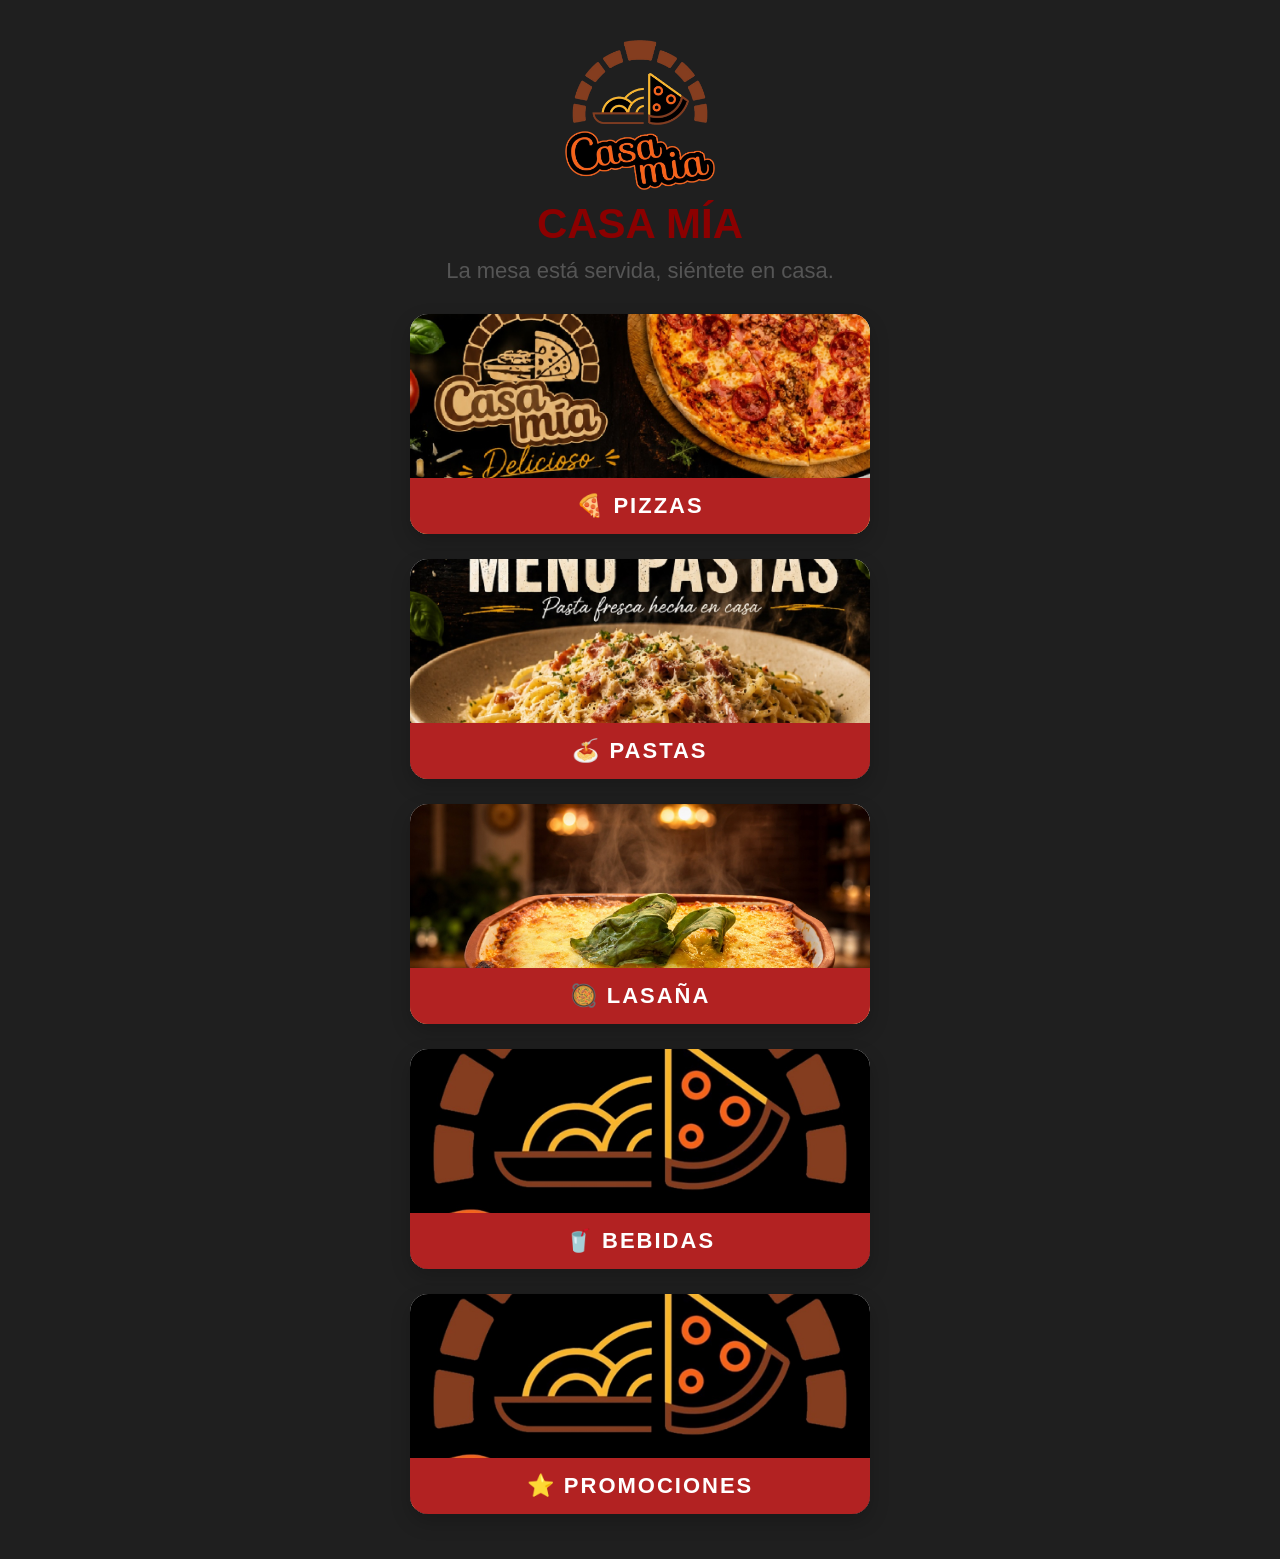
<file: index.html>
<!DOCTYPE html>
<html lang="es">

<head>
    <meta charset="UTF-8">
    <meta name="viewport" content="width=device-width, initial-scale=1.0">
    <title>Casa Mía Digital</title>

    <link rel="stylesheet" href="css/style.css">
</head>

<body>

<div class="contenedor">

    <header>

        <img src="imagenes/logo.png" class="logo" alt="Casa Mía">

        <h1>CASA MÍA</h1>

        <p>La mesa está servida, siéntete en casa.</p>

    </header>

    <section class="menu">

        <div class="tarjeta" id="pizzas">

            <img src="imagenes/pizzas/Portada.jpg">

            <div class="titulo">
                🍕 PIZZAS
            </div>

        </div>

        <div class="tarjeta" id="pastas">

            <img src="imagenes/pastas/Portada.jpg">

            <div class="titulo">
                🍝 PASTAS
            </div>

        </div>

        <div class="tarjeta" id="lasagna">

            <img src="imagenes/lasagna/Portada.jpg">

            <div class="titulo">
                🥘 LASAÑA
            </div>

        </div>

        <div class="tarjeta" id="bebidas">

            <img src="imagenes/bebidas/Portada.jpg">

            <div class="titulo">
                🥤 BEBIDAS
            </div>

        </div>

        <div class="tarjeta" id="promociones">

            <img src="imagenes/promociones/Portada.jpg">

            <div class="titulo">
                ⭐ PROMOCIONES
            </div>

        </div>

    </section>

</div>

<script src="js/script.js"></script>

</body>
</file>
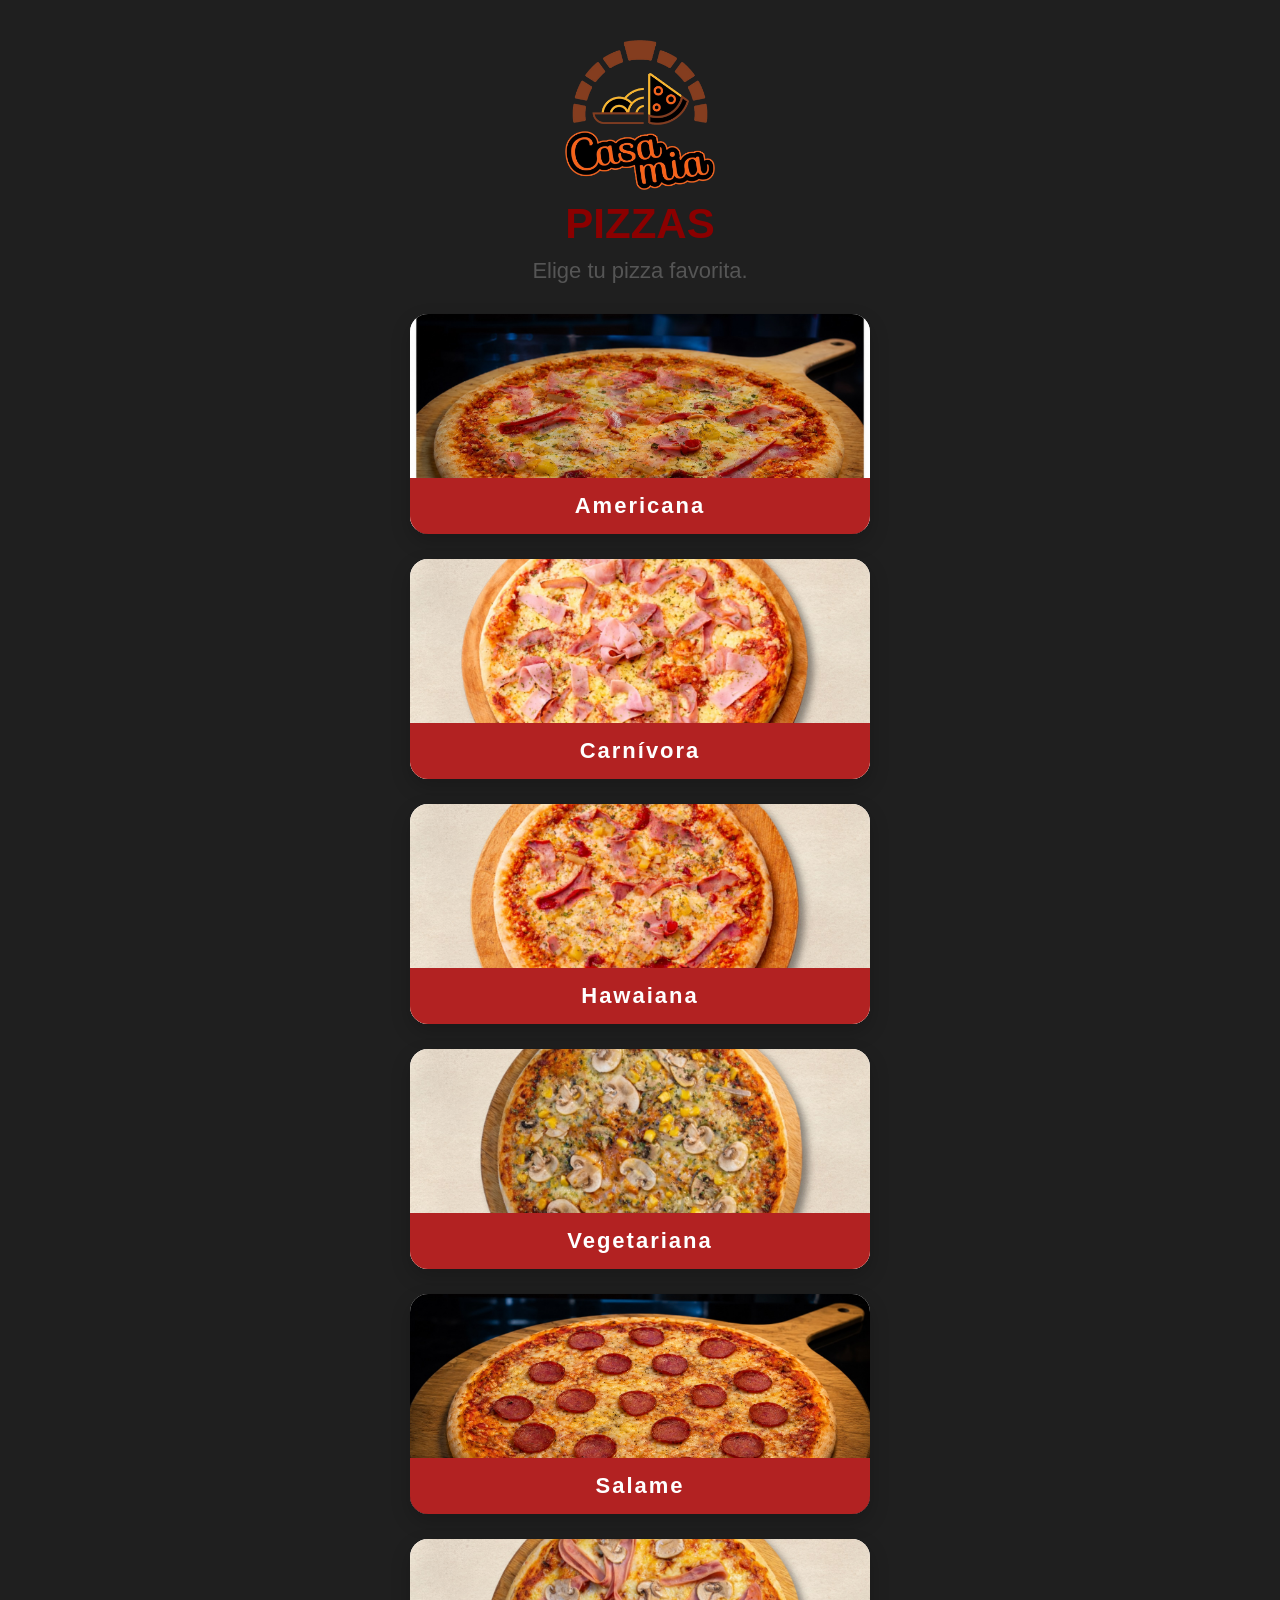
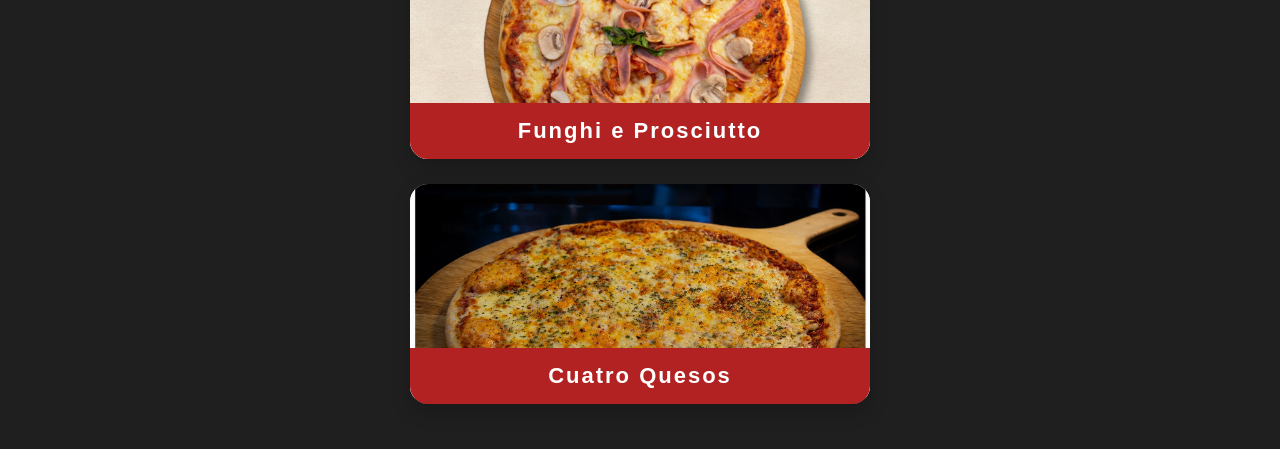
<file: paginas/pizzas.html>
<!DOCTYPE html>
<html lang="es">

<head>
    <meta charset="UTF-8">
    <meta name="viewport" content="width=device-width, initial-scale=1.0">
    <title>Pizzas - Casa Mía</title>
    <link rel="stylesheet" href="../css/style.css">
</head>

<body>

<div class="contenedor">

    <header>

        <img src="../imagenes/logo.png" class="logo" alt="Casa Mía">

        <h1>PIZZAS</h1>

        <p>Elige tu pizza favorita.</p>

    </header>

    <main>

        <div id="listaPizzas"></div>

    </main>

</div>

<script src="../datos/pizzas.js"></script>
<script src="../js/script.js"></script>

</body>
</html>
</file>
<file: css/style.css>
*{
    margin:0;
    padding:0;
    box-sizing:border-box;
    font-family:Arial, Helvetica, sans-serif;
}

body{

    background:#1f1f1f;
    color:white;

}

.contenedor{

    width:100%;
    max-width:500px;
    margin:auto;
    padding:20px;

}

header{

    text-align:center;
    margin-bottom:30px;

}

.logo{
    width:150px;
    display:block;
    margin:20px auto 10px;
}

header h1{
    text-align:center;
    font-size:42px;
    color:#8B0000;
    margin:10px 0;
}

header p{
    text-align:center;
    font-size:22px;
    color:#555;
    margin-bottom:30px;
}

.tarjeta{

    position:relative;

    margin-bottom:25px;

    border-radius:20px;

    overflow:hidden;

    cursor:pointer;

    transition:.30s;

    box-shadow:0 10px 25px rgba(0,0,0,.40);

}

.tarjeta:hover{

    transform:scale(1.02);

}

.tarjeta img{

    width:100%;

    height:220px;

    object-fit:cover;

    display:block;

}

.titulo{

    position:absolute;

    left:0;

    bottom:0;

    width:100%;

    background:rgba(0,0,0,.60);

    color:white;

    text-align:center;

    padding:18px;

    font-size:28px;

    font-weight:bold;

    letter-spacing:2px;

}
.tarjeta{
    cursor:pointer;
    overflow:hidden;
    border-radius:18px;
    background:#ffffff;
    box-shadow:0 8px 20px rgba(0,0,0,.20);
    transition:.30s;
}

.tarjeta:hover{
    transform:translateY(-8px);
    box-shadow:0 15px 35px rgba(0,0,0,.30);
}

.tarjeta img{
    width:100%;
    height:220px;
    object-fit:cover;
    display:block;
}

.titulo{
    background:#b22222;
    color:white;
    font-size:22px;
    font-weight:bold;
    text-align:center;
    padding:15px;
}
</file>
